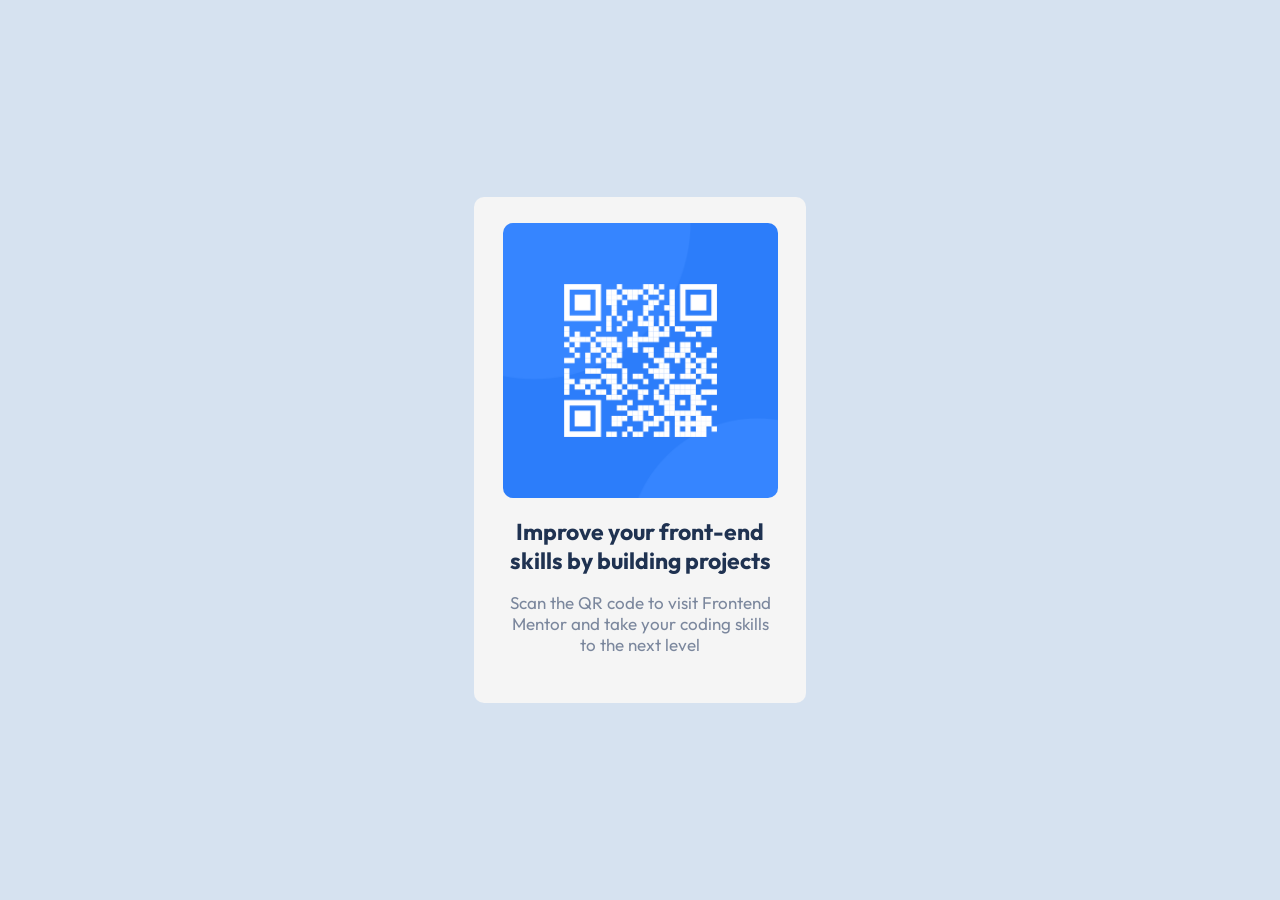
<file: index.html>
<!DOCTYPE html>
<html lang="en">
<head>
    <meta charset="UTF-8">
    <meta http-equiv="X-UA-Compatible" content="IE=edge">
    <meta name="viewport" content="width=device-width, initial-scale=1.0">
    
    <link href="style.css" rel="stylesheet">

    <title>QR Code</title>

    <link rel="preconnect" href="https://fonts.googleapis.com">
    <link rel="preconnect" href="https://fonts.gstatic.com" crossorigin>
    <link href="https://fonts.googleapis.com/css2?family=Outfit:wght@400;700&display=swap" rel="stylesheet">

</head>

<body>
    
    <div class="container">

        <div class="image">
            <img src="images/image-qr-code.png" rel="QR Code">
        </div>

        <h1>Improve your front-end skills by building projects</h1>

        <p>Scan the QR code to visit Frontend Mentor and take your coding skills to the next level</p>
    </div>

</body>

</html>
</file>
<file: style.css>
body{
    background-color: hsl(212, 45%, 89%);
    height: 100vh;
    font-family: 'Outfit', sans-serif;
    display: flex;
    justify-content: center;
    align-items: center;
    padding: 0px;
    margin: 0px;
}

.container{
    background-color: whitesmoke;
    text-align: center;
    border-radius: 10px;
    width: 300px;
    padding: 1rem;
    margin: auto;
    margin-top: 50%;
    margin-bottom: 50%;

}

.image{
    text-align: center;
    padding-top: 10px;

}

h1{
    color: hsl(218, 44%, 22%);
    font-size: 23px;
    padding-left: 10px;
    padding-right: 10px;
}

p{
    color: hsl(220, 15%, 55%);
    font-size: 17px;
    padding-left: 12px;
    padding-right: 12px;
    padding-bottom: 15px;
}

img{
    border-radius: 10px;
    margin: 0px;
    width: 275px;
}
</file>
